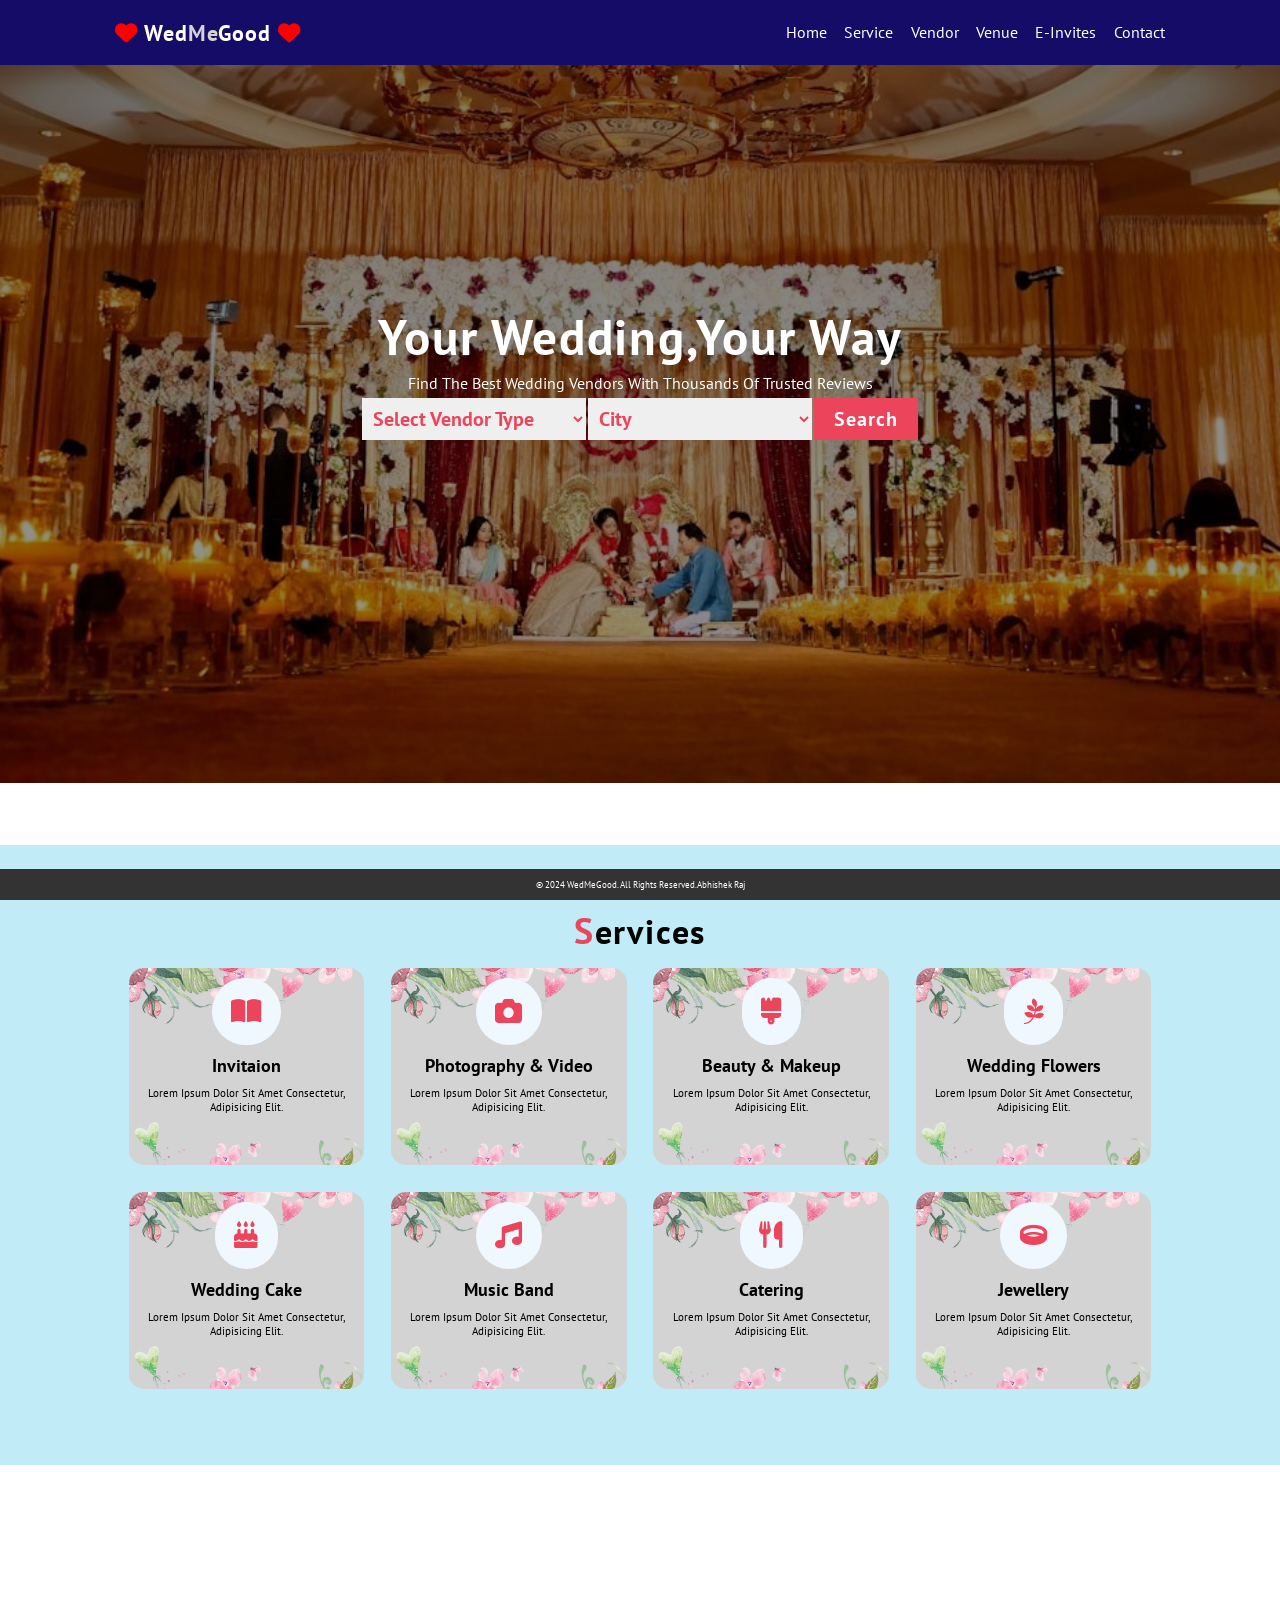
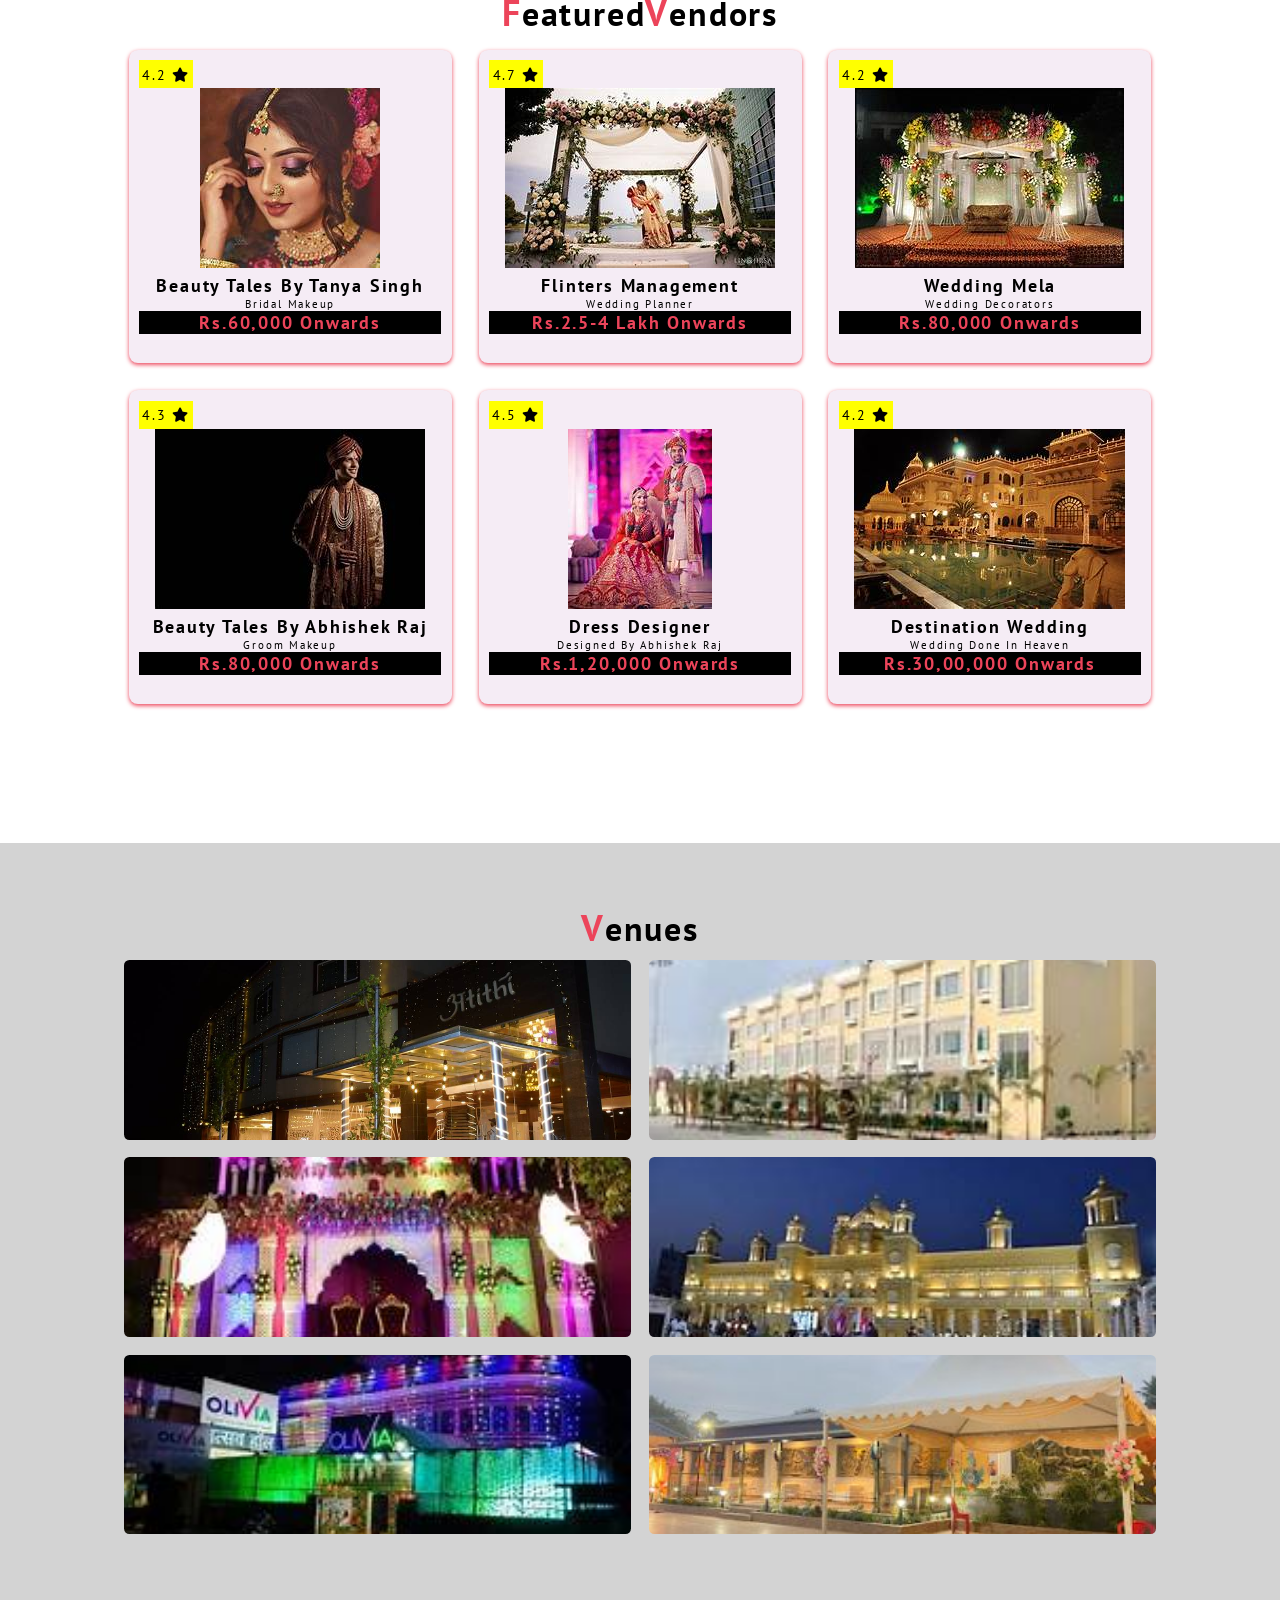
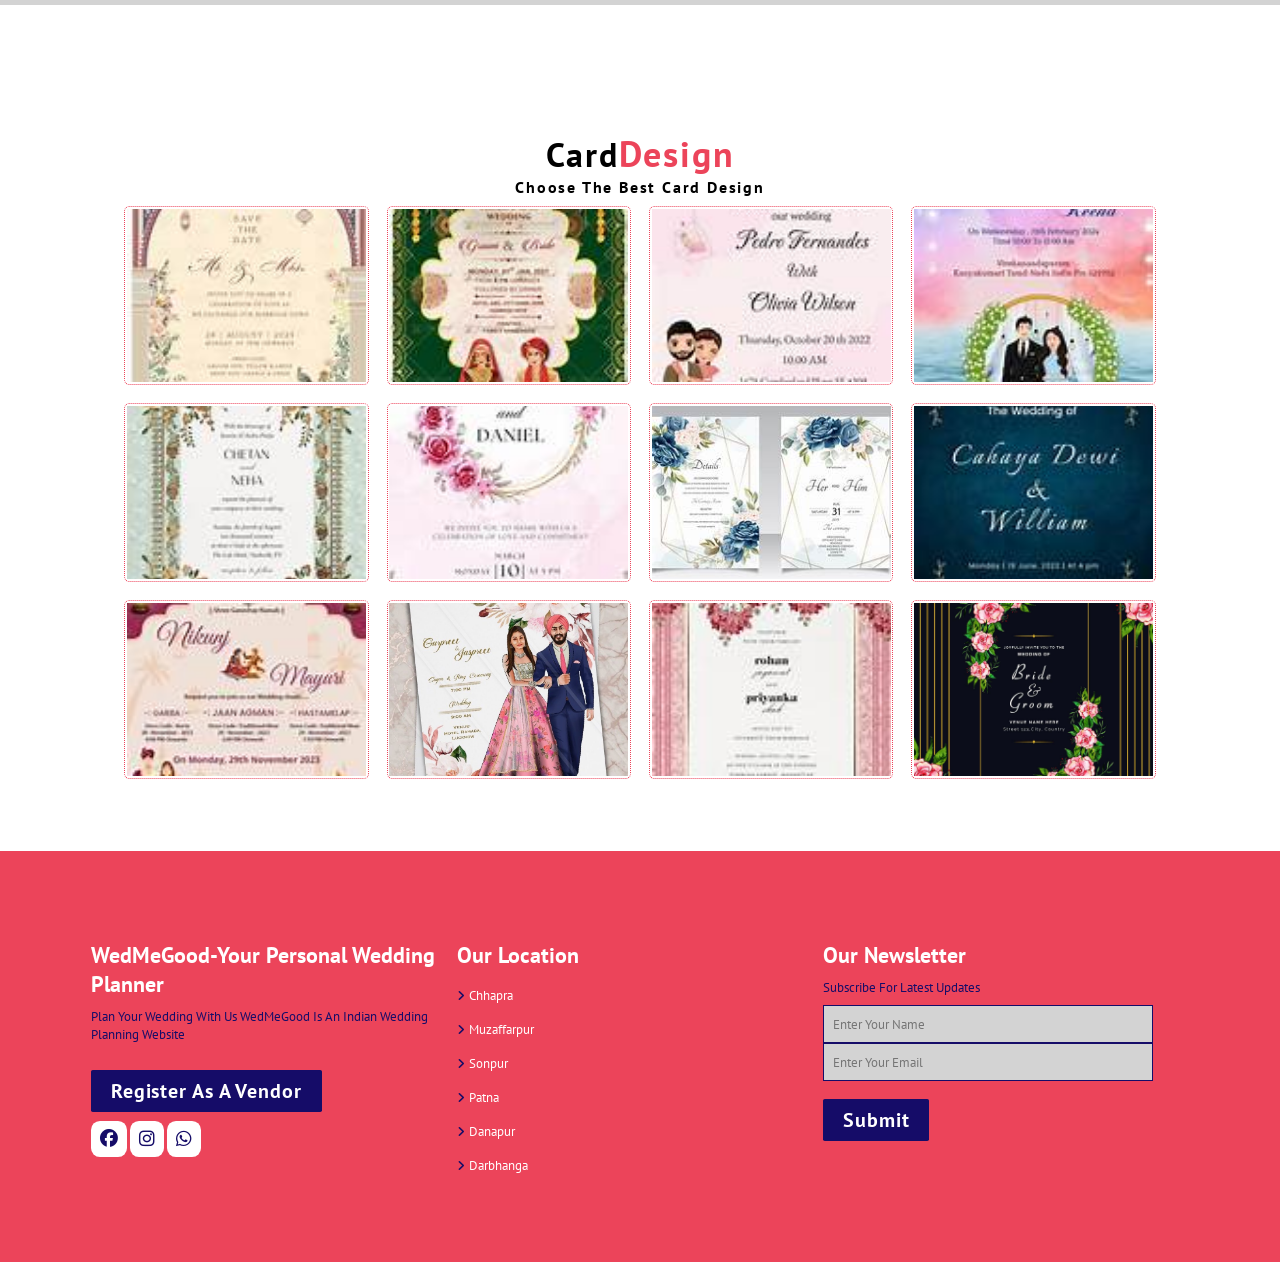
<file: index.html>
<!DOCTYPE html>
<html lang="en">
<head>
    <meta charset="UTF-8">
    <meta name="viewport" content="width=device-width, initial-scale=1.0">
    <link rel="stylesheet" href="https://cdnjs.cloudflare.com/ajax/libs/font-awesome/6.6.0/css/all.min.css">
    <link rel="stylesheet" href="style.css">
    <title>Wedding Planner Website</title>
</head>
<body>
    <header class="head">
        <a href="" class="logo"><i class="fas fa-heart"></i>&nbsp;Wed<span>Me</span>Good&nbsp;<i class="fas fa-heart"></i></a>
        <nav class="navbar">
            <a href="#home"></i>Home</a>
            <a href="#service">Service</a>
            <a href="#vendor">Vendor</a>
            <a href="#venue">Venue</a>
            <a href="#invite">E-invites</a>
            <a href="#contact">Contact</a>
        </nav>
        <div id="menu-bar"><i class="fas fa-bars"></i></div>
    </header>
    <!------------Home Section---- -->
    <section id="home" class="home" home>
        <form action ="#">
            <div class="search-box">
                <h1>Your Wedding,Your Way</h1>
                <p>Find The Best Wedding Vendors With Thousands Of Trusted Reviews</p>
                <select type="text" class="search-field">
                    <option disabled selected>Select Vendor type</option>
                    <option value="Wedding venues">Wedding venues</option>
                    <option value="Family Makeup">Family Makeup</option>
                    <option value="Bridal Makeup">Bridal Makeup</option>
                    <option value="Groom Wear">Groom Wear</option>
                    <option value="Wedding Decoration">Wedding Decorartion</option>
                    <option value="Bride Wear">Bride Wear</option>
                </select>
                <select type="text" class="search-field">
                    <option disabled selected>City</option>
                    <option value="Muzzafafrpur">Muzzafarpur</option>
                    <option value="Chhapra">Chhapra</option>
                    <option value="Patna">Patna</option>
                    <option value="Kolkata">Kolkata</option>
                    <option value="Garkha">Garkha</option>
                    <option value="Sonpur">Sonpur</option>
                </select>
                <button class="btn">Search</button>

            </div>
        </form>
    </section>
    <!------------service-------->
    <section class="service" id="service">
        <div class="title">
            <h1><span>S</span>ervices</h1>
        </div>
        <div class="services-row">
            <div class="services-col">
                <i class="fas fa-book-open"></i>
                <h2>Invitaion</h2>
                <p>Lorem ipsum dolor sit amet consectetur, adipisicing elit. </p>
            </div>
            <div class="services-col">
                <i class="fas fa-camera"></i>
                <h2>Photography & Video</h2>
                <p>Lorem ipsum dolor sit amet consectetur, adipisicing elit. </p>
            </div>
            <div class="services-col">
                <i class="fas fa-brush"></i>
                <h2>Beauty & Makeup</h2>
                <p>Lorem ipsum dolor sit amet consectetur, adipisicing elit. </p>
            </div>
            <div class="services-col">
                <i class="fab fa-pagelines"></i>
                <h2>Wedding flowers</h2>
                <p>Lorem ipsum dolor sit amet consectetur, adipisicing elit. </p>
            </div>
            <div class="services-col">
                <i class="fas fa-birthday-cake"></i>
                <h2>Wedding Cake</h2>
                <p>Lorem ipsum dolor sit amet consectetur, adipisicing elit. </p>
            </div>
            <div class="services-col">
                <i class="fas fa-music"></i>
                <h2>Music Band</h2>
                <p>Lorem ipsum dolor sit amet consectetur, adipisicing elit. </p>
            </div>
            <div class="services-col">
                <i class="fas fa-utensils"></i>
                <h2>Catering</h2>
                <p>Lorem ipsum dolor sit amet consectetur, adipisicing elit. </p>
            </div>
            <div class="services-col">
                <i class="fas fa-ring"></i>
                <h2>Jewellery</h2>
                <p>Lorem ipsum dolor sit amet consectetur, adipisicing elit. </p>
            </div>
        </div>
    </section>
    <!------------Vendor---------------->
    <section class="vendor" id="vendor">
        <div class="title">
            <h1><span>F</span>eatured<span>V</span>endors</h1>
            <div class="vendor-list">
                <div class="vendor-row">
                    <div class="rate">4.2&nbsp;<i class="fas fa-star"></i></div>
                    <img src="image-1.jpg" alt="">
                    <h2>Beauty Tales By Tanya Singh</h2>
                    <p>Bridal Makeup</p>
                    <h3>Rs.60,000 onwards</h3>
                </div>
                <div class="vendor-row">
                    <div class="rate">4.7&nbsp;<i class="fas fa-star"></i></div>
                    <img src="image-2.jpg" alt="">
                    <h2>Flinters Management</h2>
                    <p>wedding Planner</p>
                    <h3>Rs.2.5-4 Lakh onwards</h3>
                </div>
                <div class="vendor-row">
                    <div class="rate">4.2&nbsp;<i class="fas fa-star"></i></div>
                    <img src="image-3.jpg" alt="">
                    <h2>Wedding Mela</h2>
                    <p>Wedding Decorators</p>
                    <h3>Rs.80,000 onwards</h3>
                </div>
                <div class="vendor-row">
                    <div class="rate">4.3&nbsp;<i class="fas fa-star"></i></div>
                    <img src="image-4.jpg" alt="">
                    <h2>Beauty Tales by Abhishek Raj</h2>
                    <p>Groom Makeup</p>
                    <h3>Rs.80,000 onwards</h3>
                </div>
                <div class="vendor-row">
                    <div class="rate">4.5&nbsp;<i class="fas fa-star"></i></div>
                    <img src="image-5.jpg" alt="">
                    <h2>Dress Designer</h2>
                    <p>Designed by Abhishek Raj</p>
                    <h3>Rs.1,20,000 onwards</h3>
                </div>
                <div class="vendor-row">
                    <div class="rate">4.2&nbsp;<i class="fas fa-star"></i></div>
                    <img src="image-6.jpg" alt="">
                    <h2>Destination Wedding</h2>
                    <p>Wedding Done In heaven</p>
                    <h3>Rs.30,00,000 onwards</h3>
                </div>
            </div>
        </div>
    </section>
    <section class="venue" id="venue">
        <div class="title">
            <h1><span>V</span>enues</h1>
            <div class="venue-list">
                <div class="venue-box">
                  <img src="venue-1.jpeg" alt="img">
                  <div class="venue-info">
                    <h2>MuzaffarPur</h2>
                    <p>Hotel Atithi,MuzaffarPur</p>
                    <buttom class="btn">More Info</buttom>
                  </div> 
                </div>
                <div class="venue-box">
                    <img src="venue-2.jpg" alt="img">
                    <div class="venue-info">
                      <h2>Darbhanga</h2>
                      <p>Blue Diamond Resort,Darbhanga</p>
                      <buttom class="btn">More Info</buttom>
                    </div> 
                </div>
                <div class="venue-box">
                    <img src="venue-3.jpg" alt="img">
                    <div class="venue-info">
                      <h2>Patna</h2>
                      <p>City Palace,Patna</p>
                      <buttom class="btn">More Info</buttom>
                    </div> 
                </div>
                <div class="venue-box">
                    <img src="venue-4.jpg" alt="img">
                    <div class="venue-info">
                      <h2>Danapur</h2>
                      <p>Raj Palace Banquet Hall,Danapur</p>
                      <buttom class="btn">More Info</buttom>
                    </div> 
                </div>
                <div class="venue-box">
                    <img src="venue-5.jpg" alt="img">
                    <div class="venue-info">
                      <h2>Arrah</h2>
                      <p>Olivia Wedding Hall,Arrah</p>
                      <buttom class="btn">More Info</buttom>
                    </div> 
                </div>
                <div class="venue-box">
                    <img src="venue-6.jpg" alt="img">
                    <div class="venue-info">
                      <h2>Sonpur</h2>
                      <p>Sangat Grand - The Garden and Banquet hall</p>
                      <buttom class="btn">More Info</buttom>
                    </div> 
                </div> 
            </div>
        </div>
    </section>
    <!-------------------------------E-invit----------->
    <section class="invite" id="invite">
        <div class="title">
            <h1>Card<span>Design</span></h1>
            <p>Choose The Best Card Design</p>
        </div>
        <div class="invitation-row">
            <div class="invitation-box">
                <img src="card-1.jpg" alt="">
            </div>
            <div class="invitation-box">
                <img src="card-2.jpg" alt="">
            </div>
            <div class="invitation-box">
                <img src="card-3.jpg" alt="">
            </div>
            <div class="invitation-box">
                <img src="card-4.jpg" alt="">
            </div>
            <div class="invitation-box">
                <img src="card-5.jpg" alt="">
            </div>
            <div class="invitation-box">
                <img src="card-6.jpg" alt="">
            </div>
            <div class="invitation-box">
                <img src="card-7.jpg" alt="">
            </div>
            <div class="invitation-box">
                <img src="card-8.jpg" alt="">
            </div>
            <div class="invitation-box">
                <img src="card-9.jpg" alt="">
            </div>
            <div class="invitation-box">
                <img src="card-10.jpg" alt="">
            </div>
            <div class="invitation-box">
                <img src="card-11.jpg" alt="">
            </div>
            <div class="invitation-box">
                <img src="card-12.jpg" alt="">
            </div>

        </div>
    </section>
    <!-----------------Footer Section-------------------->
    <footer id="contact">
        <div class="container">
            <div class="f-container">
                <h2>WedMeGood-Your Personal Wedding Planner</h2>
            <p>Plan Your Wedding With Us wedMeGood Is An Indian Wedding planning Website</p>
            <div>
                <button  onclick="window.location.href='http://127.0.0.1:5500/PROJECT_1/register.html';" class="btn">Register As A Vendor</button>
            </div>
            <div class="social">
            <i class="fab fa-facebook"></i>
            <i class="fab fa-instagram"></i>
            <i class="fab fa-whatsapp"></i>
            </div>
            </div>
            <div class="f-container">
                <h2>Our Location</h2>
                <a href="#"><i class="fas fa-angle-right"></i>Chhapra</a>
                <a href="#"><i class="fas fa-angle-right"></i>Muzaffarpur</a>
                <a href="#"><i class="fas fa-angle-right"></i>Sonpur</a>
                <a href="#"><i class="fas fa-angle-right"></i>Patna</a>
                <a href="#"><i class="fas fa-angle-right"></i>Danapur</a>
                <a href="#"><i class="fas fa-angle-right"></i>Darbhanga</a>
            </div>
            <div class="f-container">
                <h2>Our Newsletter</h2>
                <p>Subscribe for latest Updates</p>
                <form action="https://formsubmit.co/ismartabhishek145@gmail.com" method="POST">
                <input type="text" placeholder="Enter Your Name">
                <input type="text" placeholder="Enter Your Email">
                <button class="btn">Submit</button>
                </form>
            </div>
        </div>
    </footer>   
    <footer style="background-color: #333333; color: white; text-align: center; padding: 10px; position: fixed; width: 100%; bottom: 0;">
        <p>&copy; 2024 WedMeGood. All rights reserved.Abhishek Raj</p>
    </footer>
</body>
<script src="script.js"></script>
</html>
</file>
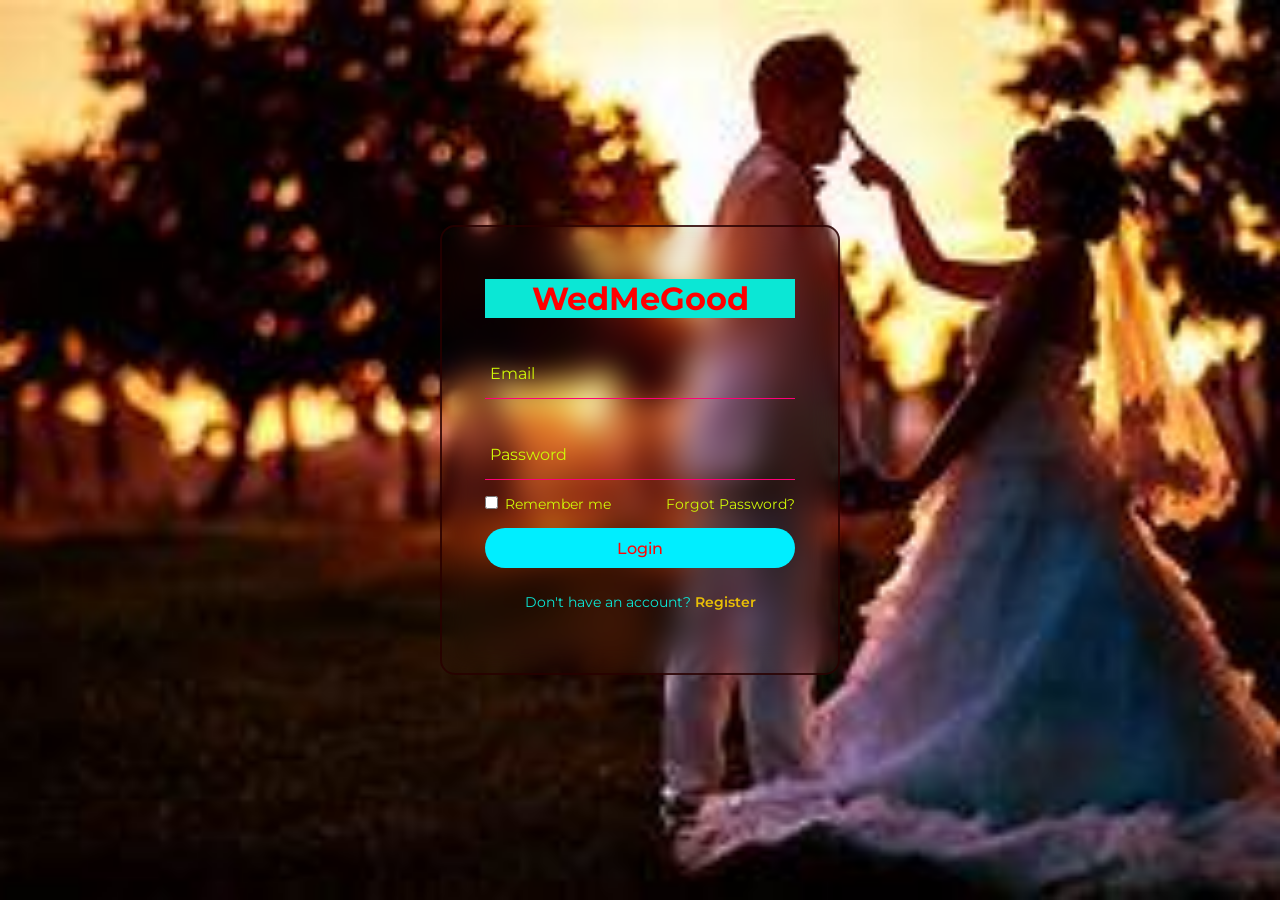
<file: register.html>
<!DOCTYPE html>
<html lang="en">
<head>
    <meta charset="UTF-8">
    <meta name="viewport" content="width=device-width, initial-scale=1.0">
    <title>LogIn</title>
</head>
<link rel="stylesheet" href="register.css">
<body>
    <div class="wrapper">

        <div class="login-box">
          <form action="">
            <h2>WedMeGood</h2>
      
            <div class="input-box">
              
              <input type="email" required>
              <label>Email</label>
            </div>
      
            <div class="input-box">
              
              <input type="password" required>
              <label>Password</label>
            </div>
      
            <div class="remember-forgot">
              <label><input type="checkbox"> Remember me</label>
              <a href="#">Forgot Password?</a>
            </div>
      
            <button type="submit">Login</button>
      
            <div class="register-link">
              <p>Don't have an account? <a href="http://127.0.0.1:5500/PROJECT_1/registeration.html">Register</a></p>
            </div>
          </form>
        </div>
      
      </div>
</body>
</html>
</file>
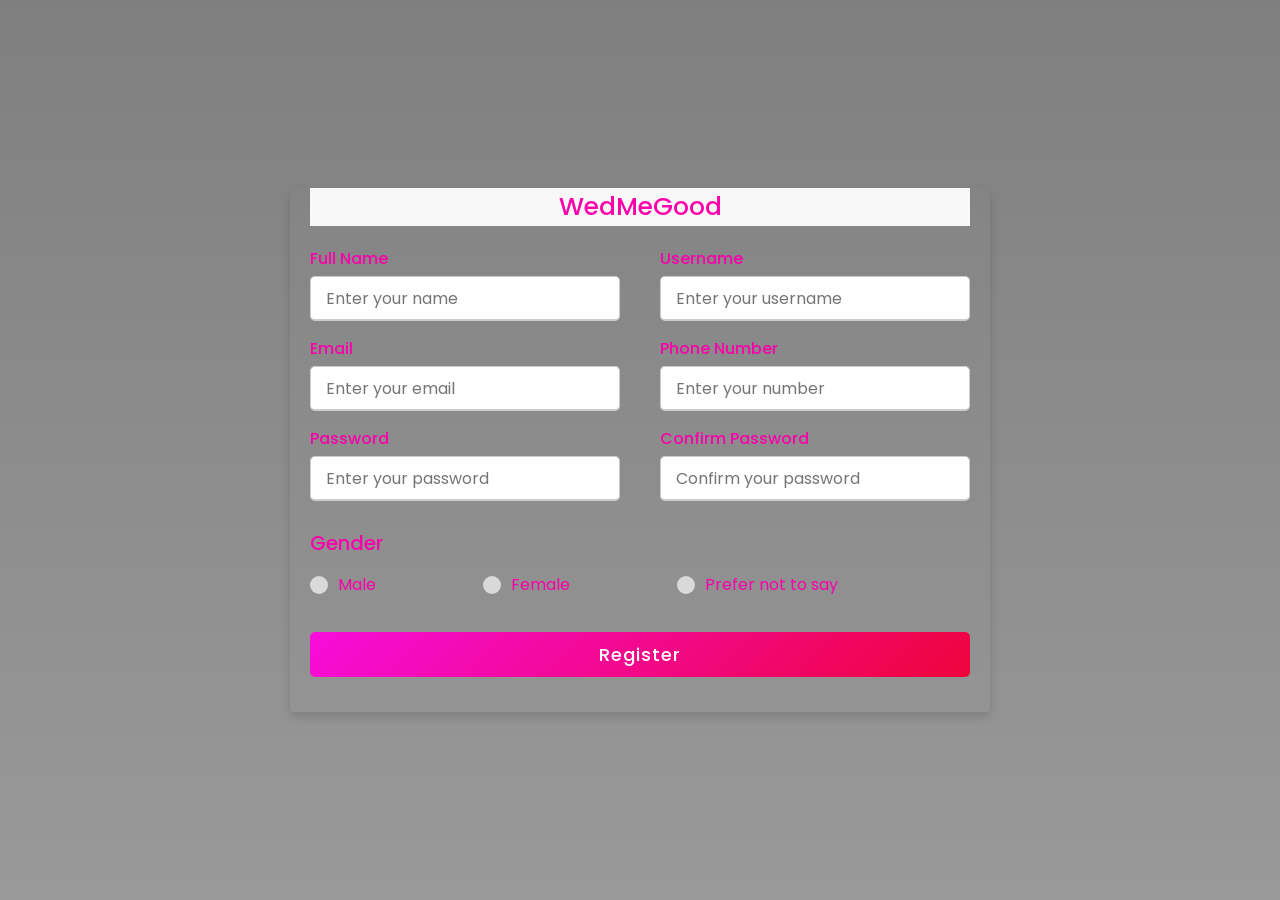
<file: registeration.html>
<!DOCTYPE html>
<!-- Created By CodingLab - www.codinglabweb.com -->
<html lang="en" dir="ltr">
  <head>
    <meta charset="UTF-8">
    <title> Responsive Registration Form | CodingLab </title>
    <link rel="stylesheet" href="registration.css">
    <link rel="stylesheet" href="https://cdnjs.cloudflare.com/ajax/libs/font-awesome/6.6.0/css/all.min.css">
     <meta name="viewport" content="width=device-width, initial-scale=1.0">
   </head>
<body>
  <div class="container">
    <div class="title">WedMeGood</div>
    
    <div class="content">
      <form action="#">
        <div class="user-details">
          <div class="input-box">
            <span class="details">Full Name</span>
            <input type="text" placeholder="Enter your name" required>
          </div>
          <div class="input-box">
            <span class="details">Username</span>
            <input type="text" placeholder="Enter your username" required>
          </div>
          <div class="input-box">
            <span class="details">Email</span>
            <input type="text" placeholder="Enter your email" required>
          </div>
          <div class="input-box">
            <span class="details">Phone Number</span>
            <input type="text" placeholder="Enter your number" required>
          </div>
          <div class="input-box">
            <span class="details">Password</span>
            <input type="text" placeholder="Enter your password" required>
          </div>
          <div class="input-box">
            <span class="details">Confirm Password</span>
            <input type="text" placeholder="Confirm your password" required>
          </div>
        </div>
        <div class="gender-details">
          <input type="radio" name="gender" id="dot-1">
          <input type="radio" name="gender" id="dot-2">
          <input type="radio" name="gender" id="dot-3">
          <span class="gender-title">Gender</span>
          <div class="category">
            <label for="dot-1">
            <span class="dot one"></span>
            <span class="gender">Male</span>
          </label>
          <label for="dot-2">
            <span class="dot two"></span>
            <span class="gender">Female</span>
          </label>
          <label for="dot-3">
            <span class="dot three"></span>
            <span class="gender">Prefer not to say</span>
            </label>
          </div>
        </div>
        <div class="button">
          <input type="submit" value="Register">
        </div>
      </form>
    </div>
  </div>
</body>
</html>
</file>
<file: style.css>
@import url('https://fonts.googleapis.com/css2?family=PT+Sans:ital,wght@0,400;0,700;1,400;1,700&display=swap');
:root
{
--clr1:rgb(21,12,104);
--clr2:rgb(236,68,90);
--clr3:#fff;
--clr4:#000;
--clr5:lightgray;
--clr6:yellow;

}
*
{
    margin:0;
    padding:0;
    box-sizing: border-box;
    text-decoration:none;
    text-transform: capitalize;
    font-family: "PT Sans", sans-serif;
    border: none;
}
html
{
    font-size: 56%;
    overflow-x:hidden;
    scroll-behaviour:smooth;
}
html::-webkit-scrollbar{
    width:1rem
}
html::-webkit-scrollbar-thumb{
    background:var(--clr1)
}
section{
    padding:7rem 9%;
    margin-top: 7rem;
    text-align: center;
}

.btn
{
   
    padding: 8px 20px;
    font-size:20px;
    text-transform: capitalize;
    letter-spacing:  .1rem;
    font-weight: 600;
    background-color: var(--clr2);
    box-shadow: rgba(0,0,0,0.4);
    transition: all 0.3s ease;
    cursor: pointer;
    outline: none;
    color: var(--clr3);
}
btn:hover {
    transform: translateY(-1rem);
    transition: all .5s ease;
}
.title{
    text-align: center;
    font-size: 2.5rem;
    letter-spacing: .2rem;
}
.title span{
    color: var(--clr2);
    font-size: 4rem;
}
.title p{
    font-size: 1.8rem;
    font-weight: 600;
    color: var(--clr4);
}
/* header section */
.head
{
   position:fixed;
   top: 0;
   left:0;
   right:0;
   z-index:1000;
   background:var(--clr1);
   padding:2rem 9%;
   display:flex;
   align-items: center;
   justify-content: space-between;
}
.fa-heart
{
    color: red;
}
.head .logo
{
    font-size: 2.5rem;
    color:var(--clr3);
    font-weight:600;
    letter-spacing: .1rem;
}
span{
    color:var(--clr5)
}
.head .navbar{
    font-size: 1.8rem;
    justify-content: space-between;
    font-weight: 500;
}
.head .navbar a
{
    padding-left:1.5rem;
    color:var(--clr3)
}
#menu-bar{
    display: none;
    color: var(--clr3);
}

/* -------Home--------- */
.home{
    background: linear-gradient(rgba(0,0,0,0.5), rgba(0,0,0,0.4)),url("back.jpg");
    background-position: center;
    background-repeat: no-repeat;
    background-size: cover;
    justify-content: center;
    align-items: center;
    height: 80vh;
}
.search-box{
    margin:20rem 0 0 0;
    color:var(--clr3);
    text-align:centre;
    
}
.search-box h1{
    font-size: 5.5rem;
    text-transform: capitalize;
    font-weight: 600;
    letter-spacing: .2rem;
}
.search-box p{
    font-size: 1.8rem;
    margin: .5rem;
}
.search-field
{
    width: 25rem;
    height:4.5re;
    font-weight: 600;
    color: var(--clr2);
    font-size: 20px;
    padding:7px;
}
/*-----------services--------- */
.services-row{
    display: flex;
    justify-content: center;
    flex-wrap: wrap;
    align-items: center;
}
#service{
    background-color: rgb(193, 235, 246);
}
.services-col{
    height: 22rem;
    color: var(--clr4);
    background: url(back-2-removebg-preview.png);
    background-color: var(--clr5);
    background-position: center;
    background-size: cover;
    border-radius: 15px;
    flex: 1 1 25rem;
    padding: 1.2rem;
    margin: 1.5rem;
}
.services-col i{
    padding: 2.2rem;
    border: none;
    background:aliceblue;
    color: var(--clr2);
    border-radius: 5rem;
    font-size: 3rem;
}
.services-col h2{
    padding: 1rem 0;
    font-size: 2rem;
}
.services-col p{
    font-size: 1.2rem;
    color: var(--clr4);
}
/*---------------------------------------vendor section------------------------------*/
.vendor-list{
    display: flex;
    flex-wrap: wrap;
    align-items: center;
}
#venue{
    background: var(--clr5);
}
.vendor .vendor-row{
    max-width:1300px;
    height:35rem;
    background: rgb(245,236,245);
    flex: 1 1 30rem;
    padding:1.2rem;
    margin: 1.5rem;
    border-radius: 1rem;
    box-shadow: 0 .2rem .5rem var(--clr2);

}
.vendor-row:hover{
    transform:rotate(5deg);
    transition: 1s cubic-bezier(0.075,0.82,0.165,1);
}
.vendor-row .rate{
    width: 6rem;
    padding: .5rem .1rem;
    color: var(--clr4);
    background: var(--clr6);
    font-size: 1.6rem;
    font-weight: 400;
}
.vendor .vedor-row img{
    height:20rem;
    width: 100%;
    object-fit: cover;
}
.vendor-row h2{
    font-size: 2rem;
    font-weight: 600;
}
.vendor-row p{
    font-size: 1.2rem;
    font-weight: 500;
    color:var(--clr4) ;
}
.vendor-row h3{
    font-size:2rem;
    text-align: center;
    color: var(--clr2);
    background: var(--clr4);
}
/*----------Venue--------------*/
.venue .venue-list{
    display: flex;
    align-items: center;
    justify-content: center;
    flex-wrap: wrap;
}
.venue .venue-list .venue-box{
    flex: 1 1 50rem;
    margin: 1rem;
    position: relative;
    border-radius: .6rem;
    overflow: hidden;
    height: 20rem;
}
.venue .venue-list .venue-box img{
    height: 100%;
    width: 100%;
    object-fit: cover;
}
.venue .venue-list .venue-box .venue-info{
    display: flex;
    flex-flow: column;
    align-items: center;
    justify-content: center;
    position: absolute;
    top:0;
    left: 0;
    height: 100%;
    width:100%;
    color: var(--clr3);
    background:rgba(46,39,40,0.5);
    transform: scale(1.3);
    opacity: 0;
    transition: Is ease;
}
.venue .venue-list .venue-box:hover .venue-info {
    transform: scale(1);
    opacity: 1;
}
.venue .venue-list .venue-box .venue-info h2{
    font-size: 3rem;
    letter-spacing: .1rem;
}
.venue .venue-list .venue-box .venue-info p{
    font-size: 2rem;
    letter-spacing: .1rem;
    color: var(--clr3);
}
/*------------------invitation section------*/
.invite .invitation-row{
    display: flex;
    align-items: center;
    justify-content:center;
    flex-wrap: wrap;
}
.invite .invitation-row .invitation-box{
    flex: 1 1 25rem;
    margin: 1rem;
    position: relative;
    border: .2rem dotted var(--clr2);
    padding: .2rem;
    border-radius: .6rem;
    overflow: hidden;
    height: 20rem;  
}
.invite .invitation-row .invitation-box:hover{
    transform: translateX(.2rem);
    transition: .5 ease;
}
.invite .invitation-row .invitation-box img{
    height:100%;
    width:100%;
    object-fit: cover;
}
/*----------------------footer Section--------*/
footer{
    padding: 5rem 5%;
}
#contact{
    background: var(--clr2);
}
.container{
    padding: 3rem;
    display: flex;
    justify-content: center;
    flex-wrap: wrap;

}
.f-container{
    flex: 1 1 30rem;
}
.f-container h2{
    font-size: 2.5rem;
    color: var(--clr3);
    padding: 1rem 0;
}
.f-container{
    font-size: 1.4rem;
    text-decoration: none;
    color: var(--clr3);
    padding: 1rem 0;
    display: block;
}
.f-container a{
    font-size: 1.4rem;
    text-decoration: none;
    color: var(--clr3);
    padding: 1rem 0;
    display: block;
}
.f-container a:hover{
    transform: translateX(.5rem);
    transition: .5s ease;
}
.f-container i{
    padding-right: .5rem;
    color: var(--clr1);
}
.f-container p{
    padding-bottom:  1rem;
    font-size: 1.5rem;
    color: var(--clr1);
}
.f-container input{
    width:90%;
    padding: 1rem;
    background: var(--clr5);
    border: .2rem solid var(--clr1)
}
.f-container .btn{
    background: var(--clr1);
    color: var(--clr3);
    cursor: pointer;
    margin-top: 2rem;
    border-radius: .2rem;
}
.f-container .social i{
    margin-top: 1rem;
    font-size: 2rem;
    background: var(--clr3);
    border-radius: 1rem;
    padding: 1rem;
}
.f-container .social i:hover{
    transform: rotate(360deg);
    transition: 1s ease;
}
/*--------------------------------------media Query---------------*/
@media(max-width:1200px){
    html{
        font-size: 55%;
    }
    .head{
        padding: 3rem;
    }
    section{
        padding: 3rem 2rem;
    }
}
@media(max-width:991px){
    html{
        font-size: 55%;
    }
    section form {
        display: flex;
        justify-content: center;
        align-items: center;
    }
    .head{
        padding: 3rem;
    }
    #menu-bar{
        display: flex;
        font-size: 2rem;
    }
    .navbar{
        position: absolute;
        top: 99%;
        left: 0;
        right: 0;
        background: var(--clr2);
        clip-path:polygon(0 0,100% 0,100% 0,0 0);
       
    }
    .head .navbar.active{
        clip-path:polygon(0 0,100% 0,100% 100%,0% 100%);
    }
    .navbar a{
        display:block;
        margin:2rem;
    }
}
@media(max-width:768px)
{
    html{
        font-size: 52%;
    }
    .head{
        padding: 3rem;
    }
    .search-box h1{
        font-size: 4rem;
    }
    .search-box{
        width: 20rem;
    }
}
@media(max-width:450px)
{
    html{
        font-size: 50%;
    }
    .head{
        padding: 3rem;
    }
}
</file>
<file: register.css>
@import url('https://fonts.googleapis.com/css2?family=Montserrat&display=swap');
.background {
   color: #f300be;
   background-image: url();
}

* {
  margin:0;
  padding:0;
  box-sizing:border-box;
  font-family: 'Montserrat', sans-serif;
}
.wrapper {
  display:flex;
  justify-content:center;
  align-items: center;
  height:100vh;
  width:100%;
  background:url('') no-repeat;
  background-size:cover;
  background-position:center;
  background-image: url("background.jpg");
}

.login-box {
  position: relative;
  width: 400px;
  height: 450px;
  background: transparent;
  border-radius: 15px;
  border: 2px solid rgba(40, 1, 1, 0.829);
  display: flex;
  justify-content: center;
  align-items: center;
  backdrop-filter: blur(15px);
}
h2 {
  font-size:2em;
  color:#ff0000;
  text-align:center;
  background-color: #0be7d5;
}
.input-box {
  position:relative;
  width:310px;
  margin:30px 0;
  border-bottom:1px solid #ff0077;
}
.input-box label {
  position:absolute;
  top:50%;
  left:5px;
  transform:translateY(-50%);
  font-size:1em;
  color:#d0f806;
  pointer-events:none;
  transition:.5s;
}
.input-box input:focus  ~ label,
.input-box input:valid  ~ label {
  top:5px;
}
.input-box input {
  width:100%;
  height:50px;
  background:transparent;
  border:none;
  outline:none;
  font-size:1em;
  color:#052cee;
  padding:0 35px 0 5px;
}
.input-box .icon {
  position:absolute;
  right:8px;
  top:50%;
  color: #f7ff09;
  transform: translateY(-50%);
}
.remember-forgot {
  margin:-15px 0 15px;
  font-size:.9em;
  color:#d0f806;
  display:flex;
  justify-content:space-between;
}
.remember-forgot label input {
  margin-right:3px;
}
.remember-forgot a {
  color:#d0f806;
  text-decoration:none;
}

button {
  width:100%;
  height:40px;
  background-color:#00eeff;
  border:none;
  border-radius:40px;
  cursor:pointer;
  font-size:1em;
  color:#fc0707;
  font-weight:500;
}
.register-link {
  font-size:.9em;
  color:#0be7d5;
  text-align:center;
  margin:25px 0 10px;
}
.register-link p a {
  color:#e9bf06;
  text-decoration:none;
  font-weight:600;
}

@media (max-width:500px) {
  .login-box {
    width:100%;
    height:100vh;
    border:none;
    border-radius:0;
  }
  .input-box {
    width:290px;
  }
}
</file>
<file: registration.css>
@import url('https://fonts.googleapis.com/css2?family=Poppins:wght@200;300;400;500;600;700&display=swap');
*{
  margin: 0;
  padding: 0;
  box-sizing: border-box;
  font-family: 'Poppins',sans-serif;
}
body{
   
  height: 100vh;
  display: flex;
  justify-content: center;
  align-items: center;
  padding: 10px;
  background-position: center;
  background: linear-gradient(rgba(0,0,0,0.5), rgba(0,0,0,0.4)),url("https://cdn0.weddingwire.in/articles/images/1/6/7/8/img_8761/t20_wedding-background-images-infinitememories-lead.jpg");
  background-repeat: no-repeat;
  background-size: cover;
  justify-content: center;
  align-items: center;
}
.container{
  max-width: 700px;
  width: 75%;
  padding: 0px 20px;
  border-radius: 4px;
  box-shadow: 0 5px 10px rgba(0,0,0,0.15);
}
.container .title{
  background-color: #f8f8f8;
  font-size: 25px;
  font-weight: 500;
  position: relative;
  text-align: center;
  color: #fb00ab;
}
.container .title::before{
  position: absolute;
  left: 0;
  bottom: 0;
  height: 3px;
  width: 30px;
  border-radius: 5px;
  background: linear-gradient(135deg, #71b7e6, #9b59b6);
}
.content form .user-details{
  display: flex;
  flex-wrap: wrap;
  justify-content: space-between;
  margin: 20px 0 12px 0;
}
form .user-details .input-box{
  margin-bottom: 15px;
  width: calc(100% / 2 - 20px);
  color: #fb00ab;
}
form .input-box span.details{
  display: block;
  font-weight: 500;
  margin-bottom: 5px;
}
.user-details .input-box input{
  height: 45px;
  width: 100%;
  outline: none;
  font-size: 16px;
  border-radius: 5px;
  padding-left: 15px;
  border: 1px solid #ccc;
  border-bottom-width: 2px;
  transition: all 0.3s ease;
}
.user-details .input-box input:focus,
.user-details .input-box input:valid{
  border-color: #9b59b6;
}
 form .gender-details .gender-title{
  font-size: 20px;
  font-weight: 500;
  color: #fb00ab;
 }
 form .category{
   display: flex;
   width: 80%;
   margin: 14px 0 ;
   justify-content: space-between;
   color: #fb00ab;
 }
 form .category label{
   display: flex;
   align-items: center;
   cursor: pointer;
 }
 form .category label .dot{
  height: 18px;
  width: 18px;
  border-radius: 50%;
  margin-right: 10px;
  background: #d9d9d9;
  border: 5px solid transparent;
  transition: all 0.3s ease;
}
 #dot-1:checked ~ .category label .one,
 #dot-2:checked ~ .category label .two,
 #dot-3:checked ~ .category label .three{
   background: #fb00ab;
   border-color: #d9d9d9;
 }
 form input[type="radio"]{
   display: none;
 }
 form .button{
   height: 45px;
   margin: 35px 0px;
 }
 form .button input{
   height: 100%;
   width: 100%;
   border-radius: 5px;
   border: none;
   color: #fff;
   font-size: 18px;
   font-weight: 500;
   letter-spacing: 1px;
   cursor: pointer;
   transition: all 0.3s ease;
   background: linear-gradient(135deg, #f60ddb, #ee043b);
 }
 form .button input:hover{
  /* transform: scale(0.99); */
  background: linear-gradient(-135deg, #d5075d, #e40990);
  }
 @media(max-width: 584px){
 .container{
  max-width: 100%;
}
form .user-details .input-box{
    margin-bottom: 15px;
    width: 100%;
  }
  form .category{
    width: 100%;
  }
  .content form .user-details{
    max-height: 300px;
    overflow-y: scroll;
  }
  .user-details::-webkit-scrollbar{
    width: 5px;
  }
  }
  @media(max-width: 459px){
  .container .content .category{
    flex-direction: column;
  }
}
</file>
